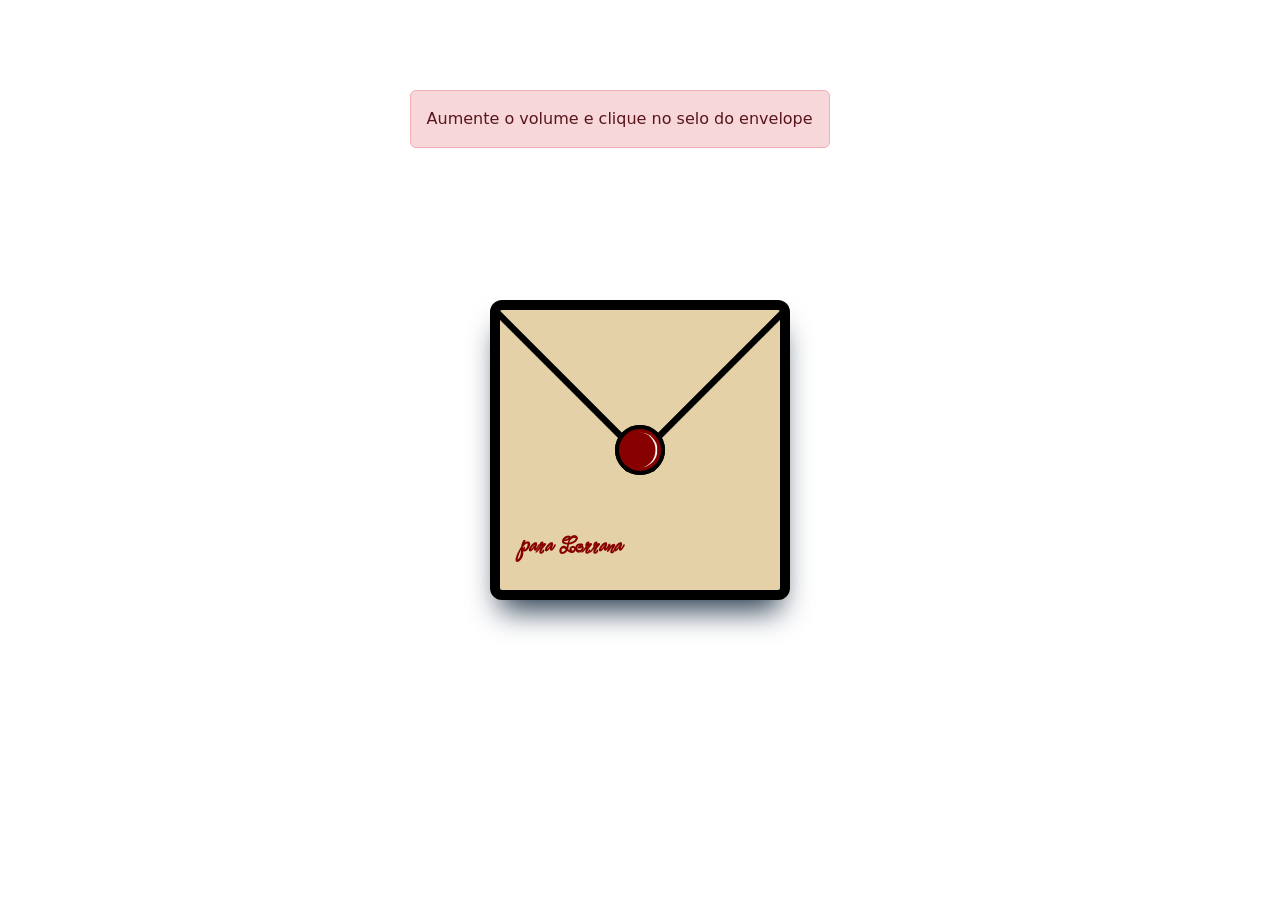
<file: index.html>
<!DOCTYPE html>
<html lang="pt-BR">

<head>
    <meta charset="UTF-8">
    <meta name="viewport" content="width=device-width, initial-scale=1.0">
    <link href="https://cdn.jsdelivr.net/npm/bootstrap@5.3.8/dist/css/bootstrap.min.css" rel="stylesheet"
        integrity="sha384-sRIl4kxILFvY47J16cr9ZwB07vP4J8+LH7qKQnuqkuIAvNWLzeN8tE5YBujZqJLB" crossorigin="anonymous">

    <link rel="preconnect" href="https://fonts.googleapis.com">
    <link rel="preconnect" href="https://fonts.gstatic.com" crossorigin>
    <link
        href="https://fonts.googleapis.com/css2?family=ADLaM+Display&family=BBH+Bogle&family=Bitcount+Prop+Single+Ink:wght@100..900&family=Caveat:wght@600&family=Cedarville+Cursive&family=Kavoon&family=Libertinus+Keyboard&family=Noto+Sans+KR:wght@100..900&family=Ole&family=Poppins:ital,wght@0,100;0,200;0,300;0,400;0,500;0,600;0,700;0,800;0,900;1,100;1,200;1,300;1,400;1,500;1,600;1,700;1,800;1,900&family=Roboto:ital,wght@0,100..900;1,100..900&display=swap"
        rel="stylesheet">

    <link rel="stylesheet" href="style.css">
    <title>Lorrana</title>
</head>

<body>

    <div id="avisoEnv">
        <div class="alert alert-danger" role="alert">
            Aumente o volume e clique no selo do envelope
        </div>
    </div>

    <section id="cartao">

        <div class="triCartEsq"></div>

        <div class="triCartDir"></div>

        <a href="#" class="botao" id="abrirCarta">
            <div class="botao">
                <div id="subBotao"></div>
            </div>
        </a>
        <p id="pJulia">para Lorrana</p>

        <audio id="bgMusic" loop>
            <source src="music/luan.mp3" type="audio/mpeg">
        </audio>

    </section>

    <script src="https://cdn.jsdelivr.net/npm/bootstrap@5.3.8/dist/js/bootstrap.bundle.min.js"
        integrity="sha384-FKyoEForCGlyvwx9Hj09JcYn3nv7wiPVlz7YYwJrWVcXK/BmnVDxM+D2scQbITxI"
        crossorigin="anonymous"></script>

    <script src="script.js"></script>
    
</body>

</html>
</file>
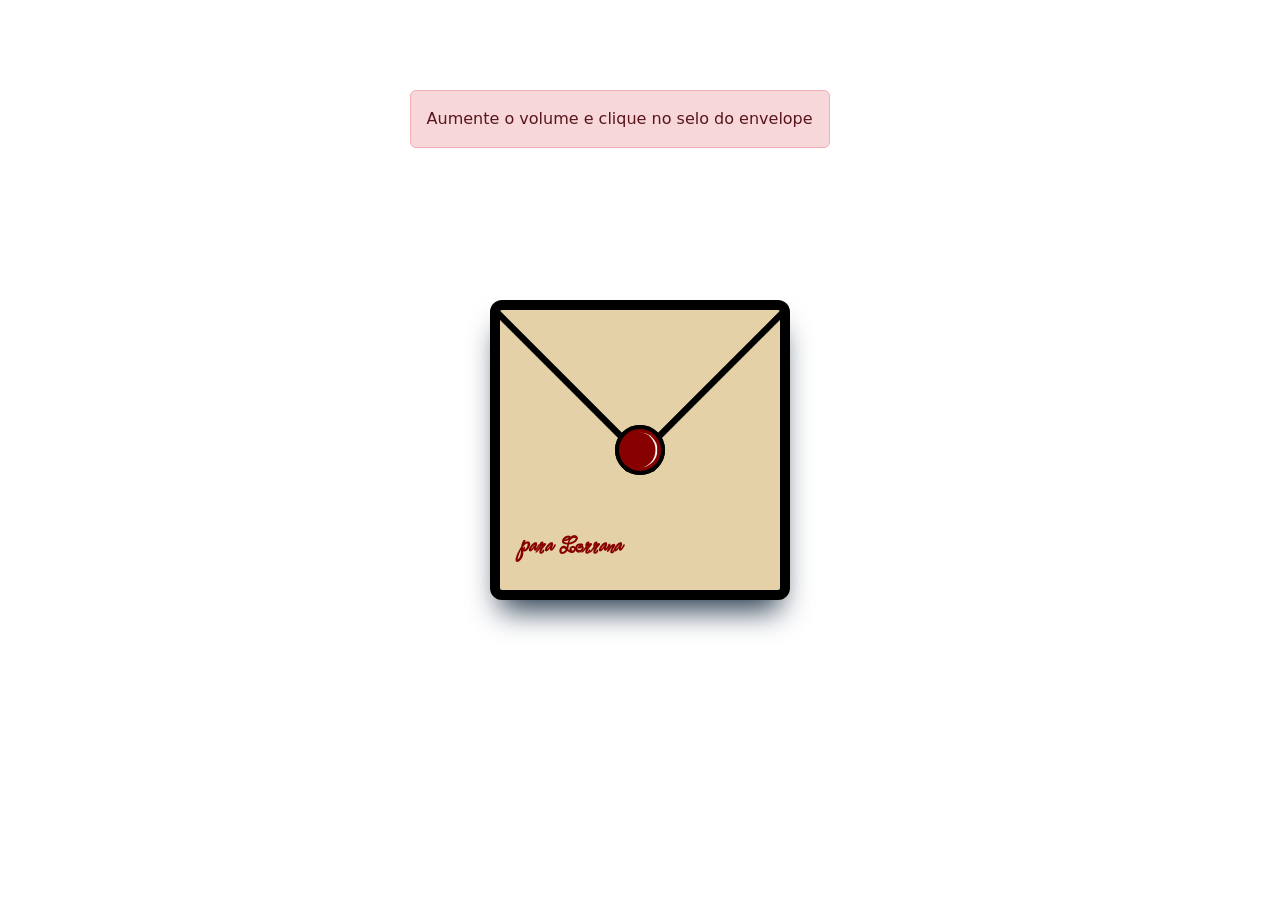
<file: minhaversao/index.html>
<!DOCTYPE html>
<html lang="pt-BR">

<head>
    <meta charset="UTF-8">
    <meta name="viewport" content="width=device-width, initial-scale=1.0">
    <link href="https://cdn.jsdelivr.net/npm/bootstrap@5.3.8/dist/css/bootstrap.min.css" rel="stylesheet"
        integrity="sha384-sRIl4kxILFvY47J16cr9ZwB07vP4J8+LH7qKQnuqkuIAvNWLzeN8tE5YBujZqJLB" crossorigin="anonymous">

    <link rel="preconnect" href="https://fonts.googleapis.com">
    <link rel="preconnect" href="https://fonts.gstatic.com" crossorigin>
    <link
        href="https://fonts.googleapis.com/css2?family=ADLaM+Display&family=BBH+Bogle&family=Bitcount+Prop+Single+Ink:wght@100..900&family=Caveat:wght@600&family=Cedarville+Cursive&family=Kavoon&family=Libertinus+Keyboard&family=Noto+Sans+KR:wght@100..900&family=Ole&family=Poppins:ital,wght@0,100;0,200;0,300;0,400;0,500;0,600;0,700;0,800;0,900;1,100;1,200;1,300;1,400;1,500;1,600;1,700;1,800;1,900&family=Roboto:ital,wght@0,100..900;1,100..900&display=swap"
        rel="stylesheet">

    <link rel="stylesheet" href="style.css">
    <title>Lorrana</title>
</head>

<body>

    <div id="avisoEnv">
        <div class="alert alert-danger" role="alert">
            Aumente o volume e clique no selo do envelope
        </div>
    </div>

    <section id="cartao">

        <div class="triCartEsq"></div>

        <div class="triCartDir"></div>

        <a href="#" class="botao" id="abrirCarta">
            <div class="botao">
                <div id="subBotao"></div>
            </div>
        </a>
        <p id="pJulia">para Lorrana</p>

        <audio id="bgMusic" loop>
            <source src="music/luan.mp3" type="audio/mpeg">
        </audio>

    </section>

    <script src="https://cdn.jsdelivr.net/npm/bootstrap@5.3.8/dist/js/bootstrap.bundle.min.js"
        integrity="sha384-FKyoEForCGlyvwx9Hj09JcYn3nv7wiPVlz7YYwJrWVcXK/BmnVDxM+D2scQbITxI"
        crossorigin="anonymous"></script>

    <script src="script.js"></script>
    
</body>

</html>
</file>
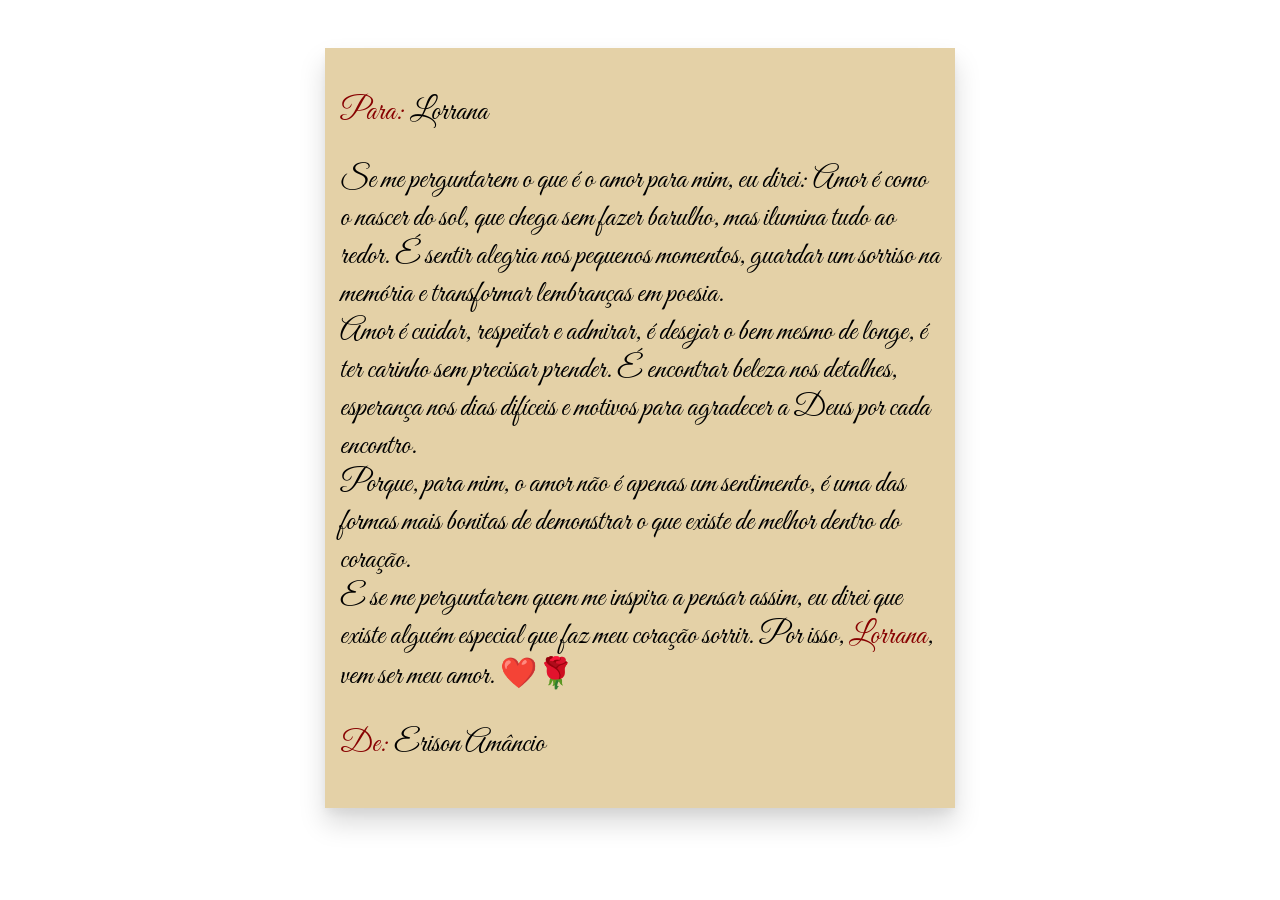
<file: carta.html>
<!DOCTYPE html>
<html lang="pt-BR">

<head>
    <meta charset="UTF-8">
    <meta name="viewport" content="width=device-width, initial-scale=1.0">
    <link rel="preconnect" href="https://fonts.googleapis.com">
    <link href="https://fonts.googleapis.com/css2?family=Cormorant+Garamond:wght@400;500;600&display=swap"
        rel="stylesheet">
    <link rel="stylesheet" href="style.css">

    <link rel="preconnect" href="https://fonts.googleapis.com">
    <link rel="preconnect" href="https://fonts.gstatic.com" crossorigin>
    <link
        href="https://fonts.googleapis.com/css2?family=ADLaM+Display&family=BBH+Bogle&family=Bitcount+Prop+Single+Ink:wght@100..900&family=Caveat:wght@600&family=Cedarville+Cursive&family=Great+Vibes&family=Kavoon&family=Libertinus+Keyboard&family=Noto+Sans+KR:wght@100..900&family=Ole&family=Poppins:ital,wght@0,100;0,200;0,300;0,400;0,500;0,600;0,700;0,800;0,900;1,100;1,200;1,300;1,400;1,500;1,600;1,700;1,800;1,900&family=Roboto:ital,wght@0,100..900;1,100..900&display=swap"
        rel="stylesheet">

    <title>Lorrana</title>
</head>

<body>

    <section id="cartaMsg">

        <p><span class="verm">Para:</span> Lorrana</p>
        <p>
            Se me perguntarem o que é o amor para mim, eu direi:
            Amor é como o nascer do sol, que chega sem fazer barulho, mas ilumina tudo ao redor.
            É sentir alegria nos pequenos momentos, guardar um sorriso na memória e transformar lembranças em
            poesia. <br>
            Amor é cuidar, respeitar e admirar, é desejar o bem mesmo de longe, é ter carinho sem precisar prender.
            É encontrar beleza nos detalhes, esperança nos dias difíceis e motivos para agradecer a Deus por cada
            encontro. <br>
            Porque, para mim, o amor não é apenas um sentimento, é uma das formas mais bonitas de demonstrar o que
            existe de melhor dentro do coração. <br>
            E se me perguntarem quem me inspira a pensar assim, eu direi que existe alguém especial que faz meu
            coração sorrir. Por isso, <span class="verm">Lorrana</span>, vem ser meu amor. ❤️🌹
        </p>

        <p><span class="verm">De:</span> Erison Amâncio</p>


        <audio id="bgMusic" loop>
            <source src="music/luan.mp3" type="audio/mpeg">
        </audio>
    </section>

    <script src="script.js"></script>

</body>

</html>
</file>
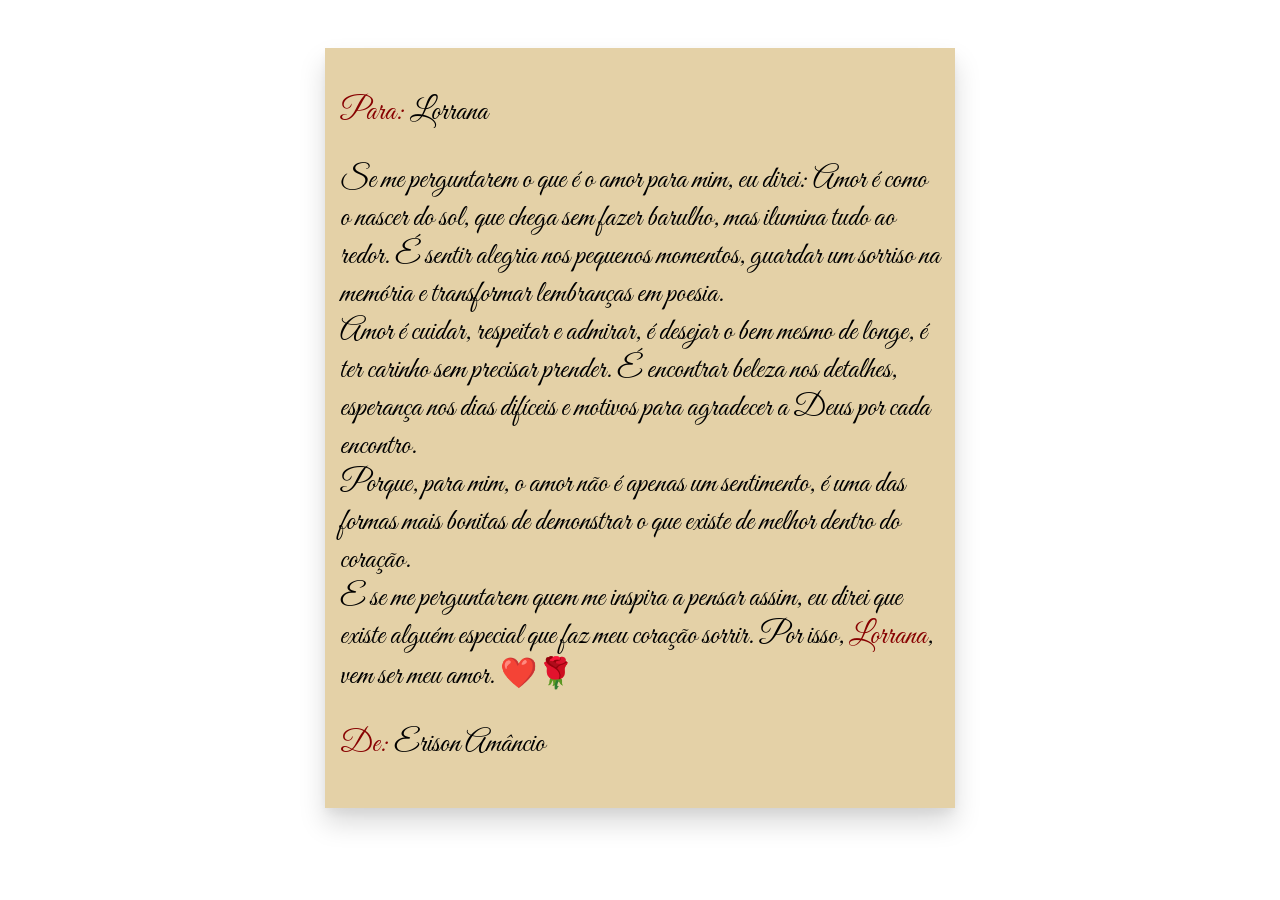
<file: minhaversao/carta.html>
<!DOCTYPE html>
<html lang="pt-BR">

<head>
    <meta charset="UTF-8">
    <meta name="viewport" content="width=device-width, initial-scale=1.0">
    <link rel="preconnect" href="https://fonts.googleapis.com">
    <link href="https://fonts.googleapis.com/css2?family=Cormorant+Garamond:wght@400;500;600&display=swap"
        rel="stylesheet">
    <link rel="stylesheet" href="style.css">

    <link rel="preconnect" href="https://fonts.googleapis.com">
    <link rel="preconnect" href="https://fonts.gstatic.com" crossorigin>
    <link
        href="https://fonts.googleapis.com/css2?family=ADLaM+Display&family=BBH+Bogle&family=Bitcount+Prop+Single+Ink:wght@100..900&family=Caveat:wght@600&family=Cedarville+Cursive&family=Great+Vibes&family=Kavoon&family=Libertinus+Keyboard&family=Noto+Sans+KR:wght@100..900&family=Ole&family=Poppins:ital,wght@0,100;0,200;0,300;0,400;0,500;0,600;0,700;0,800;0,900;1,100;1,200;1,300;1,400;1,500;1,600;1,700;1,800;1,900&family=Roboto:ital,wght@0,100..900;1,100..900&display=swap"
        rel="stylesheet">

    <title>Lorrana</title>
</head>

<body>

    <section id="cartaMsg">

        <p><span class="verm">Para:</span> Lorrana</p>
        <p>
            Se me perguntarem o que é o amor para mim, eu direi:
            Amor é como o nascer do sol, que chega sem fazer barulho, mas ilumina tudo ao redor.
            É sentir alegria nos pequenos momentos, guardar um sorriso na memória e transformar lembranças em
            poesia. <br>
            Amor é cuidar, respeitar e admirar, é desejar o bem mesmo de longe, é ter carinho sem precisar prender.
            É encontrar beleza nos detalhes, esperança nos dias difíceis e motivos para agradecer a Deus por cada
            encontro. <br>
            Porque, para mim, o amor não é apenas um sentimento, é uma das formas mais bonitas de demonstrar o que
            existe de melhor dentro do coração. <br>
            E se me perguntarem quem me inspira a pensar assim, eu direi que existe alguém especial que faz meu
            coração sorrir. Por isso, <span class="verm">Lorrana</span>, vem ser meu amor. ❤️🌹
        </p>

        <p><span class="verm">De:</span> Erison Amâncio</p>


        <audio id="bgMusic" loop>
            <source src="music/luan.mp3" type="audio/mpeg">
        </audio>
    </section>

    <script src="script.js"></script>

</body>

</html>
</file>
<file: style.css>
body {
    display: flex;
    flex-direction: column;
    align-items: center;
}

#cartao {
    background-color: #E4D1A7;

    padding: 5%;

    border-radius: 12px;
    border: 10px solid black;

    width: 300px;
    height: 300px;

    position: absolute;
    top: 50%;
    left: 50%;
    transform: translate(-50%, -50%);

    box-shadow: rgb(38, 57, 77) 0px 20px 30px -10px;
}

.botao {
    background-color: #870101;

    width: 50px;
    height: 50px;

    border-radius: 70px;

    position: absolute;
    top: 50%;
    left: 50%;
    transform: translate(-50%, -50%);

    box-sizing: border-box;
    padding: 10px;
    border: 4px solid #000;

}

#cartao {
    transition: transform 0.8s ease,
        opacity 0.8s ease;
}

#cartao.abrindo {
    transform: translate(-50%, -50%) scale(1.1);
    opacity: 0;
}

#subBotao {
    background-color: #870101;

    width: 35px;
    height: 35px;

    border-radius: 30px;

    position: absolute;
    top: 50%;
    left: 50%;
    transform: translate(-50%, -50%);

    box-sizing: border-box;
    padding: 10px;
    border: none;
    border-right: 2px solid white;
}

#subBotao:hover {
    background-color: #972929;
    transition: 1s ease;
}


.botao:hover {
    background-color: #972929;
    transition: 1s ease;
}


#pJulia {
    position: absolute;
    top: 90%;
    left: 10%;
    transform: translate(-10%, -90%);

    font-weight: 700;
    font-style: italic;
    font-size: 30px;
    font-family: 'ole';
    color: #870101;
}

.triCartEsq {
    position: absolute;
    top: 45%;
    left: 27%;
    transform: translate(-55%, -70%) rotate(-45deg);


    height: 225px;

    border: none;
    border-left: 7px solid black;
    border-radius: 15px;
}

.triCartDir {
    position: absolute;
    top: 45%;
    left: 73%;
    transform: translate(-45%, -70%) rotate(45deg);


    height: 225px;

    border: none;
    border-left: 7px solid black;
    border-radius: 10px;
}

/* mensagem principal*/

#cartaMsg {


    opacity: 0;
    animation: aparecer 2s ease forwards;

    width: 600px;
    max-width: 90vw;

    min-height: 600px;

    position: relative;

    margin: 40px auto;

    background-color: #E4D1A7;

    font-family: 'great vibes';
    font-size: 30px;

    padding: 15px;

    box-shadow: rgba(0, 0, 0, 0.15) 0px 15px 25px,
        rgba(0, 0, 0, 0.05) 0px 5px 10px;
}

#tituloMsg {
    color: #870101;

    font-size: 40px;
}

.verm {
    color: #870101;
}

#ponyoCarta {
    position: absolute;
    top: 70%;
    left: 50%;
    transform: translate(-30%, -30%);

    width: 250px;
}

#ponyoDisco {
    width: 50px;
    border-radius: 100px;
    animation: spin 2s linear infinite;
    background-color: #000;
    padding: 0%;
    border: 35px solid black;

    position: absolute;
    top: 5%;
    left: 70%;
}

#avisoEnv {
    position: absolute;
    top: 10%;
    left: 32%;

}

#assi {
    position: absolute;
    bottom: 10px;
    right: 15px;

    font-size: 14px;
    opacity: 0.35;

    font-family: 'Poppins';

    opacity: 0;
    animation: assinatura 3s forwards;
    animation-delay: 4s;
}

#feedback {
    width: 600px;
    max-width: 90vw;

    margin: 20px auto;

    background: #fff;
    padding: 20px;
    border-radius: 15px;

    box-shadow: rgba(0, 0, 0, .1) 0 5px 15px;
    font-family: 'Poppins';
}

#feedback>textarea {
    padding: 10px;
    border: 1px solid #870101;
    border-radius: 10px;
    max-width: 90%;
}

#enviar {
    background: #870101;
    color: white;
    font-weight: 800;
    border: none;
    padding: 10px 20px;
    border-radius: 10px;
    cursor: pointer;
}

#enviar:hover {
    background: #a50000;
}

#comentario {
    width: 100%;
    height: 80px;
    resize: none;
}


@keyframes assinatura {
    to {
        opacity: 0.35;
    }
}

/**/



@keyframes aparecer {
    from {
        opacity: 0;
        transform: translateY(20px);
    }

    to {
        opacity: 1;
        transform: translateY(0);
    }
}


@keyframes spin {
    from {
        transform: rotate(0deg);
    }

    to {
        transform: rotate(360deg);
    }
}

@media (max-width: 900px) {

    #feedback {
        max-width: 500px;

        background: #fff;
        padding: 20px;
        border-radius: 15px;

        box-shadow: rgba(0, 0, 0, .1) 0 5px 15px;
        font-family: 'Poppins';
    }

    #comentario {
        width: 90%;
    }

}

@media (max-width: 600px) {

    #feedback {
        max-width: 200px;

        background: #fff;
        padding: 20px;
        border-radius: 15px;

        box-shadow: rgba(0, 0, 0, .1) 0 5px 15px;
        font-family: 'Poppins';
    }

    #comentario {
        width: 90%;
    }

    #cartaMsg {
        width: 600px;
        max-width: 90vw;

        margin: 40px auto;

        position: relative;

        background-color: #E4D1A7;

        font-family: 'great vibes';
        font-size: 18px;

        padding: 0px;

        box-shadow: rgba(0, 0, 0, 0.15) 0px 15px 25px, rgba(0, 0, 0, 0.05) 0px 5px 10px;
    }

    #tituloMsg {
        color: #870101;
        font-size: 30px;
        margin-left: 15px;
    }

    p {
        font-size: 25px;
        margin-left: 15px;
        margin-right: 15px;
    }

    #ponyoCarta {
        position: absolute;
        top: 75%;
        left: 60%;
        transform: translate(-25%, -45%);

        width: 175px;
    }

    #ponyoDisco {
        position: absolute;
        top: 5%;
        left: 60%;
        transform: translate(-95%, -40%);

        width: 40px;
        border-radius: 100px;
        animation: spin 2s linear infinite;
        background-color: #000;
        padding: 0%;
        border: 20px solid black;
        margin-left: 5%;
    }

    #avisoEnv {
        position: absolute;
        top: 10%;
        left: 60%;
        transform: translate(-87%, -40%);
        align-items: center;
    }

}
</file>
<file: minhaversao/style.css>
body {
    display: flex;
    flex-direction: column;
    align-items: center;
}

#cartao {
    background-color: #E4D1A7;

    padding: 5%;

    border-radius: 12px;
    border: 10px solid black;

    width: 300px;
    height: 300px;

    position: absolute;
    top: 50%;
    left: 50%;
    transform: translate(-50%, -50%);

    box-shadow: rgb(38, 57, 77) 0px 20px 30px -10px;
}

.botao {
    background-color: #870101;

    width: 50px;
    height: 50px;

    border-radius: 70px;

    position: absolute;
    top: 50%;
    left: 50%;
    transform: translate(-50%, -50%);

    box-sizing: border-box;
    padding: 10px;
    border: 4px solid #000;

}

#cartao {
    transition: transform 0.8s ease,
        opacity 0.8s ease;
}

#cartao.abrindo {
    transform: translate(-50%, -50%) scale(1.1);
    opacity: 0;
}

#subBotao {
    background-color: #870101;

    width: 35px;
    height: 35px;

    border-radius: 30px;

    position: absolute;
    top: 50%;
    left: 50%;
    transform: translate(-50%, -50%);

    box-sizing: border-box;
    padding: 10px;
    border: none;
    border-right: 2px solid white;
}

#subBotao:hover {
    background-color: #972929;
    transition: 1s ease;
}


.botao:hover {
    background-color: #972929;
    transition: 1s ease;
}


#pJulia {
    position: absolute;
    top: 90%;
    left: 10%;
    transform: translate(-10%, -90%);

    font-weight: 700;
    font-style: italic;
    font-size: 30px;
    font-family: 'ole';
    color: #870101;
}

.triCartEsq {
    position: absolute;
    top: 45%;
    left: 27%;
    transform: translate(-55%, -70%) rotate(-45deg);


    height: 225px;

    border: none;
    border-left: 7px solid black;
    border-radius: 15px;
}

.triCartDir {
    position: absolute;
    top: 45%;
    left: 73%;
    transform: translate(-45%, -70%) rotate(45deg);


    height: 225px;

    border: none;
    border-left: 7px solid black;
    border-radius: 10px;
}

/* mensagem principal*/

#cartaMsg {


    opacity: 0;
    animation: aparecer 2s ease forwards;

    width: 600px;
    max-width: 90vw;

    min-height: 600px;

    position: relative;

    margin: 40px auto;

    background-color: #E4D1A7;

    font-family: 'great vibes';
    font-size: 30px;

    padding: 15px;

    box-shadow: rgba(0, 0, 0, 0.15) 0px 15px 25px,
        rgba(0, 0, 0, 0.05) 0px 5px 10px;
}

#tituloMsg {
    color: #870101;

    font-size: 40px;
}

.verm {
    color: #870101;
}

#ponyoCarta {
    position: absolute;
    top: 70%;
    left: 50%;
    transform: translate(-30%, -30%);

    width: 250px;
}

#ponyoDisco {
    width: 50px;
    border-radius: 100px;
    animation: spin 2s linear infinite;
    background-color: #000;
    padding: 0%;
    border: 35px solid black;

    position: absolute;
    top: 5%;
    left: 70%;
}

#avisoEnv {
    position: absolute;
    top: 10%;
    left: 32%;

}

#assi {
    position: absolute;
    bottom: 10px;
    right: 15px;

    font-size: 14px;
    opacity: 0.35;

    font-family: 'Poppins';

    opacity: 0;
    animation: assinatura 3s forwards;
    animation-delay: 4s;
}

#feedback {
    width: 600px;
    max-width: 90vw;

    margin: 20px auto;

    background: #fff;
    padding: 20px;
    border-radius: 15px;

    box-shadow: rgba(0, 0, 0, .1) 0 5px 15px;
    font-family: 'Poppins';
}

#feedback>textarea {
    padding: 10px;
    border: 1px solid #870101;
    border-radius: 10px;
    max-width: 90%;
}

#enviar {
    background: #870101;
    color: white;
    font-weight: 800;
    border: none;
    padding: 10px 20px;
    border-radius: 10px;
    cursor: pointer;
}

#enviar:hover {
    background: #a50000;
}

#comentario {
    width: 100%;
    height: 80px;
    resize: none;
}


@keyframes assinatura {
    to {
        opacity: 0.35;
    }
}

/**/



@keyframes aparecer {
    from {
        opacity: 0;
        transform: translateY(20px);
    }

    to {
        opacity: 1;
        transform: translateY(0);
    }
}


@keyframes spin {
    from {
        transform: rotate(0deg);
    }

    to {
        transform: rotate(360deg);
    }
}

@media (max-width: 900px) {

    #feedback {
        max-width: 500px;

        background: #fff;
        padding: 20px;
        border-radius: 15px;

        box-shadow: rgba(0, 0, 0, .1) 0 5px 15px;
        font-family: 'Poppins';
    }

    #comentario {
        width: 90%;
    }

}

@media (max-width: 600px) {

    #feedback {
        max-width: 200px;

        background: #fff;
        padding: 20px;
        border-radius: 15px;

        box-shadow: rgba(0, 0, 0, .1) 0 5px 15px;
        font-family: 'Poppins';
    }

    #comentario {
        width: 90%;
    }

    #cartaMsg {
        width: 600px;
        max-width: 90vw;

        margin: 40px auto;

        position: relative;

        background-color: #E4D1A7;

        font-family: 'great vibes';
        font-size: 18px;

        padding: 0px;

        box-shadow: rgba(0, 0, 0, 0.15) 0px 15px 25px, rgba(0, 0, 0, 0.05) 0px 5px 10px;
    }

    #tituloMsg {
        color: #870101;
        font-size: 30px;
        margin-left: 15px;
    }

    p {
        font-size: 25px;
        margin-left: 15px;
        margin-right: 15px;
    }

    #ponyoCarta {
        position: absolute;
        top: 75%;
        left: 60%;
        transform: translate(-25%, -45%);

        width: 175px;
    }

    #ponyoDisco {
        position: absolute;
        top: 5%;
        left: 60%;
        transform: translate(-95%, -40%);

        width: 40px;
        border-radius: 100px;
        animation: spin 2s linear infinite;
        background-color: #000;
        padding: 0%;
        border: 20px solid black;
        margin-left: 5%;
    }

    #avisoEnv {
        position: absolute;
        top: 10%;
        left: 60%;
        transform: translate(-87%, -40%);
        align-items: center;
    }

}
</file>
